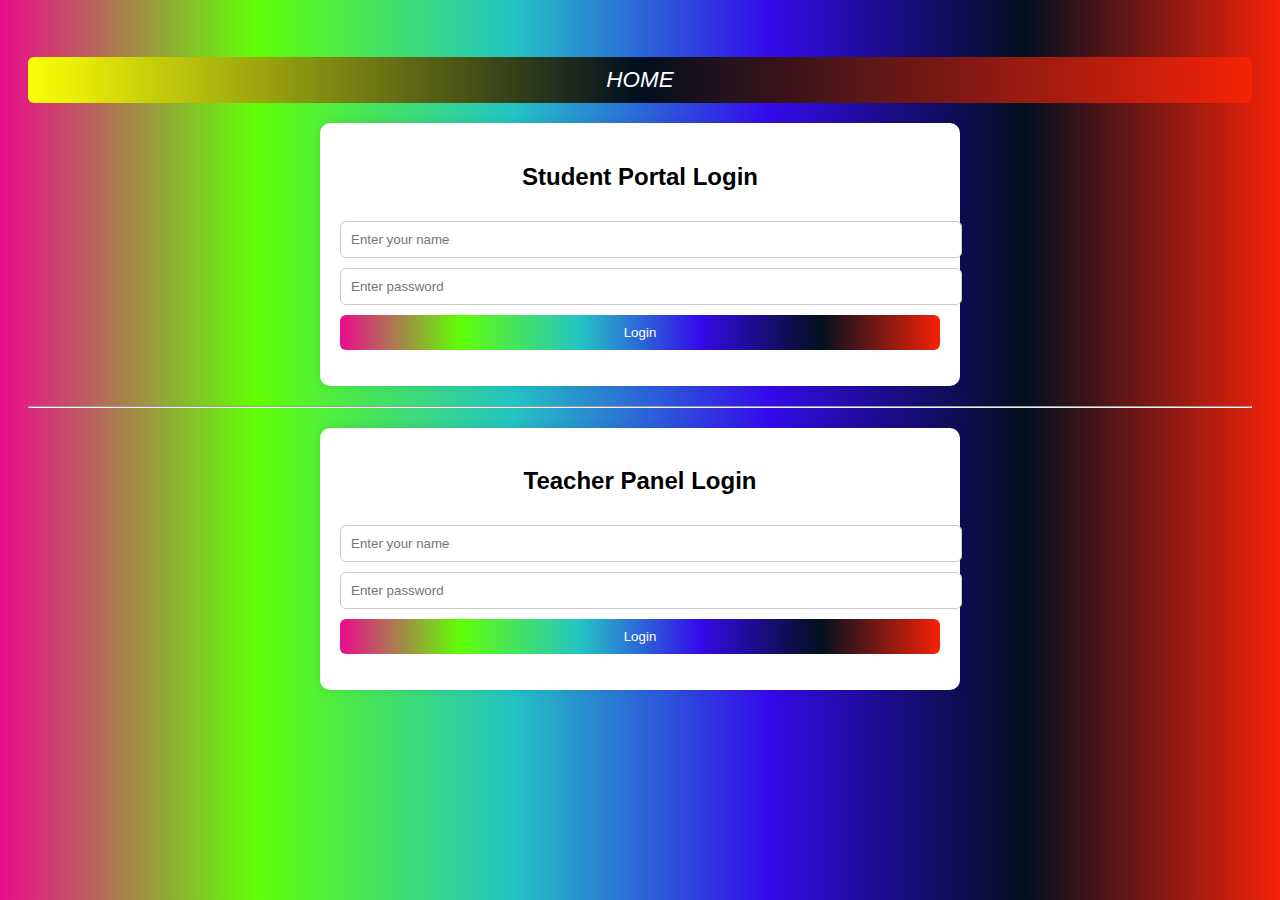
<file: portal.html>
<!DOCTYPE html>
<html>
<head>
  <title>Day Star Academy Portal</title>
  <style>
    body {
      font-family: Arial;
      padding: 20px;
      background: linear-gradient(to right, #eb0b8d,#61ff06,#24c4c4,#340beb, #010f1f, #f52207);
    }

    .box {
      background: white;
      padding: 20px;
      max-width: 600px;
      margin: 20px auto;
      border-radius: 10px;
      box-shadow: 0 0 10px rgba(0,0,0,0.1);
    }

    input, select, button, textarea {
      width: 100%;
      padding: 10px;
      margin-top: 10px;
      border-radius: 6px;
      border: 1px solid #ccc;
    }

    button {
      background: linear-gradient(to right, #eb0b8d,#61ff06,#24c4c4,#340beb, #010f1f, #f52207);
      color: white;
      border: none;
      cursor: pointer;
    }

    h2 {
      text-align: center;
    }

    .hidden {
      display: none;
      background: linear-gradient(to right, #eb0b8d,#61ff06,#24c4c4,#340beb, #010f1f, #f52207);
    }

    #postMessage, #studentContent {
      margin-top: 10px;
      font-weight: bold;
    }

    iframe {
      width: 100%;
      height: 300px;
      margin-top: 10px;
      border: 1px solid #ccc;
    }

    .preview {
      background: #f8f8f8;
      padding: 10px;
      border-radius: 5px;
      white-space: pre-wrap;
    }
  </style>
</head>
<body>
 
    <h3>

        <a href="index.html" > <button style="font-size: larger; font-style: oblique; 
          background: linear-gradient(to right, #fbff04, #010f1f, #f52207);">HOME</button></a>
    </h3>
        
    

<!-- Student Login -->
<div class="box" id="studentLoginBox">
  <h2>Student Portal Login</h2>
  <input type="text" id="studentName" placeholder="Enter your name">
  <input type="password" id="studentPassword" placeholder="Enter password">
  <button onclick="loginStudent()">Login</button>
  <p id="studentError" style="color:red; text-align:center;"></p>
</div>

<!-- Student Panel -->
<div class="box hidden" id="studentPanel">
  <h2>Welcome, <span id="studentDisplay"></span></h2>
  <div id="studentContent">📂 Homework, Exercises & Reports will appear here.</div>
</div>

<hr>

<!-- Teacher Login -->
<div class="box" id="teacherLoginBox">
  <h2>Teacher Panel Login</h2>
  <input type="text" id="teacherName" placeholder="Enter your name">
  <input type="password" id="teacherPassword" placeholder="Enter password">
  <button onclick="loginTeacher()">Login</button>
  <p id="teacherError" style="color:red; text-align:center;"></p>
</div>

<!-- Teacher Panel -->
<div class="box hidden" id="teacherPanel">
  <h2>Welcome, <span id="teacherDisplay"></span></h2>

  <label>Select Student</label>
  <select id="studentSelect">
    <option value="ALL">All Students</option>
    <option value="EVAN ATO">EVAN ATO</option>
    <option value="VERO TIM">VERO TIM</option>
    <option value="FRANCIS QUAYSON">FRANCIS QUAYSON</option>
  </select>

  <label>Choose Type</label>
  <select id="fileType">
    <option value="Homework">Homework</option>
    <option value="Exercise">Exercise</option>
    <option value="Terminal Report">Terminal Report</option>
  </select>

  <label>Upload a File (optional)</label>
  <input type="file" id="fileInput" accept=".pdf,.doc,.docx,.txt,.jpg,.png,.jpeg">

  <label>Or Type Content</label>
  <textarea id="typedContent" rows="5" placeholder="Type content here..."></textarea>

  <button onclick="postFile()">Post</button>
  <p id="postMessage" style="color:green;"></p>
</div>

<script>
  const studentPassword = "DCA123";
  const students = ["EVAN ATO", "VERO TIM", "FRANCIS QUAYSON"];
  const uploadedFiles = {};

  const teachers = {
    "Mr. Smith": "pass123",
    "Ms. Linda": "abc456",
    "Mr. Quayson": "12345fq"
  };

  function loginStudent() {
    const name = document.getElementById("studentName").value.toUpperCase();
    const pass = document.getElementById("studentPassword").value;
    if (students.includes(name) && pass === studentPassword) {
      document.getElementById("studentLoginBox").classList.add("hidden");
      document.getElementById("studentPanel").classList.remove("hidden");
      document.getElementById("studentDisplay").innerText = name;
      displayStudentFiles(name);
    } else {
      document.getElementById("studentError").innerText = "Invalid name or password.";
    }
  }

  function loginTeacher() {
    const name = document.getElementById("teacherName").value.trim();
    const pass = document.getElementById("teacherPassword").value;
    if (teachers[name] && teachers[name] === pass) {
      document.getElementById("teacherLoginBox").classList.add("hidden");
      document.getElementById("teacherPanel").classList.remove("hidden");
      document.getElementById("teacherDisplay").innerText = name;
    } else {
      document.getElementById("teacherError").innerText = "Invalid name or password.";
    }
  }

  function postFile() {
    const student = document.getElementById("studentSelect").value;
    const type = document.getElementById("fileType").value;
    const file = document.getElementById("fileInput").files[0];
    const text = document.getElementById("typedContent").value.trim();

    if (!file && text === "") {
      alert("Please upload a file or type some content.");
      return;
    }

    const now = new Date().toLocaleString();
    const entry = {
      type: type,
      date: now
    };

    if (file) {
      const reader = new FileReader();
      reader.onload = function(e) {
        entry.fileContent = e.target.result;
        entry.filename = file.name;
        entry.fileType = file.type;
        saveEntry(entry, student);
      };
      reader.readAsDataURL(file);
    } else {
      entry.typed = text;
      saveEntry(entry, student);
    }

    document.getElementById("postMessage").innerText = `✅ Work posted to ${student}`;
    document.getElementById("fileInput").value = "";
    document.getElementById("typedContent").value = "";
  }

  function saveEntry(entry, student) {
    if (student === "ALL") {
      students.forEach(s => {
        if (!uploadedFiles[s]) uploadedFiles[s] = [];
        uploadedFiles[s].push(entry);
      });
    } else {
      if (!uploadedFiles[student]) uploadedFiles[student] = [];
      uploadedFiles[student].push(entry);
    }
  }

  function displayStudentFiles(name) {
    const area = document.getElementById("studentContent");
    const files = uploadedFiles[name] || [];
    if (files.length === 0) {
      area.innerHTML = "No files yet.";
      return;
    }

    area.innerHTML = "";
    files.forEach(entry => {
      const div = document.createElement("div");
      div.style.marginBottom = "15px";

      div.innerHTML = `<strong>${entry.type}</strong><br><small>Posted on: ${entry.date}</small><br>`;

      if (entry.typed) {
        const textBox = document.createElement("div");
        textBox.className = "preview";
        textBox.textContent = entry.typed;
        div.appendChild(textBox);
      } else if (entry.fileContent) {
        if (entry.fileType.includes("image")) {
          const img = document.createElement("img");
          img.src = entry.fileContent;
          img.style.maxWidth = "100%";
          div.appendChild(img);
        } else if (entry.fileType.includes("pdf")) {
          const iframe = document.createElement("iframe");
          iframe.src = entry.fileContent;
          div.appendChild(iframe);
        } else {
          const link = document.createElement("a");
          link.href = entry.fileContent;
          link.innerText = entry.filename;
          link.target = "_blank";
          div.appendChild(link);
        }
      }

      area.appendChild(div);
    });
  }
</script>

</body>
</html>
</file>
